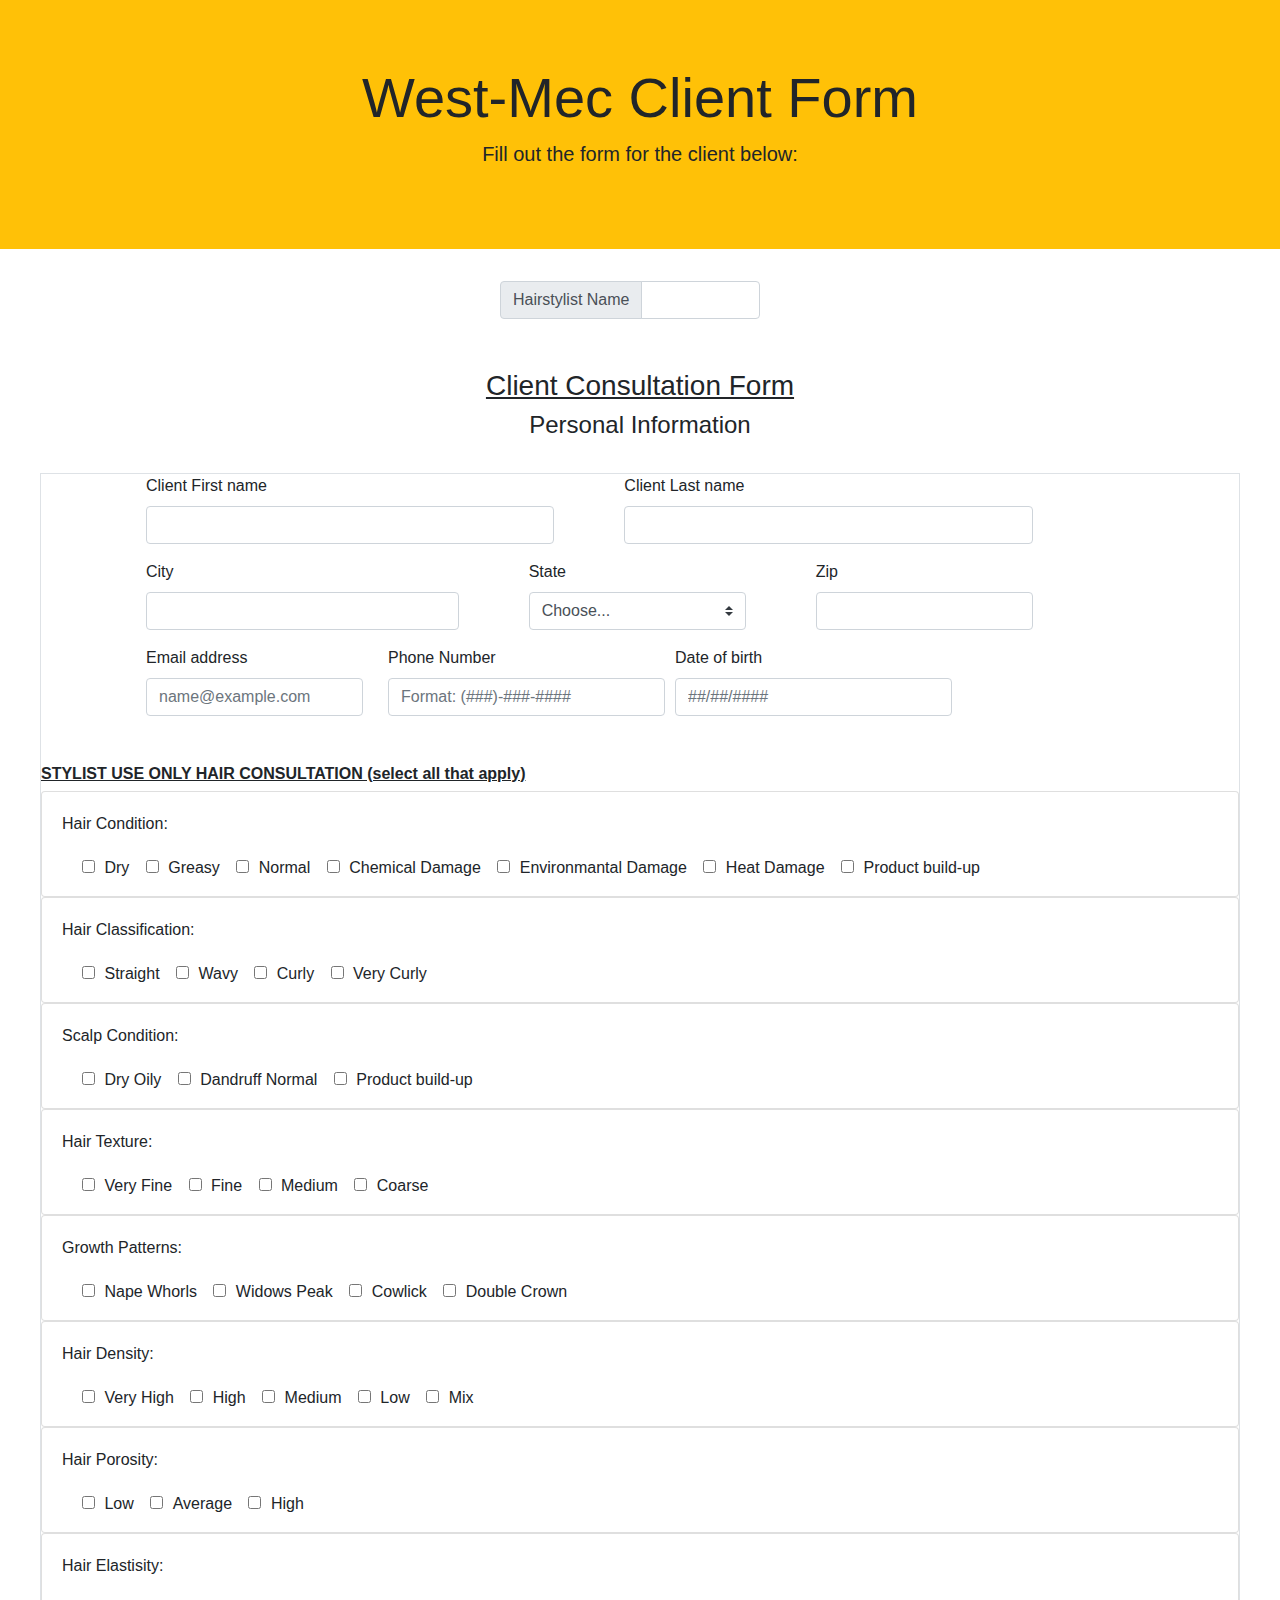
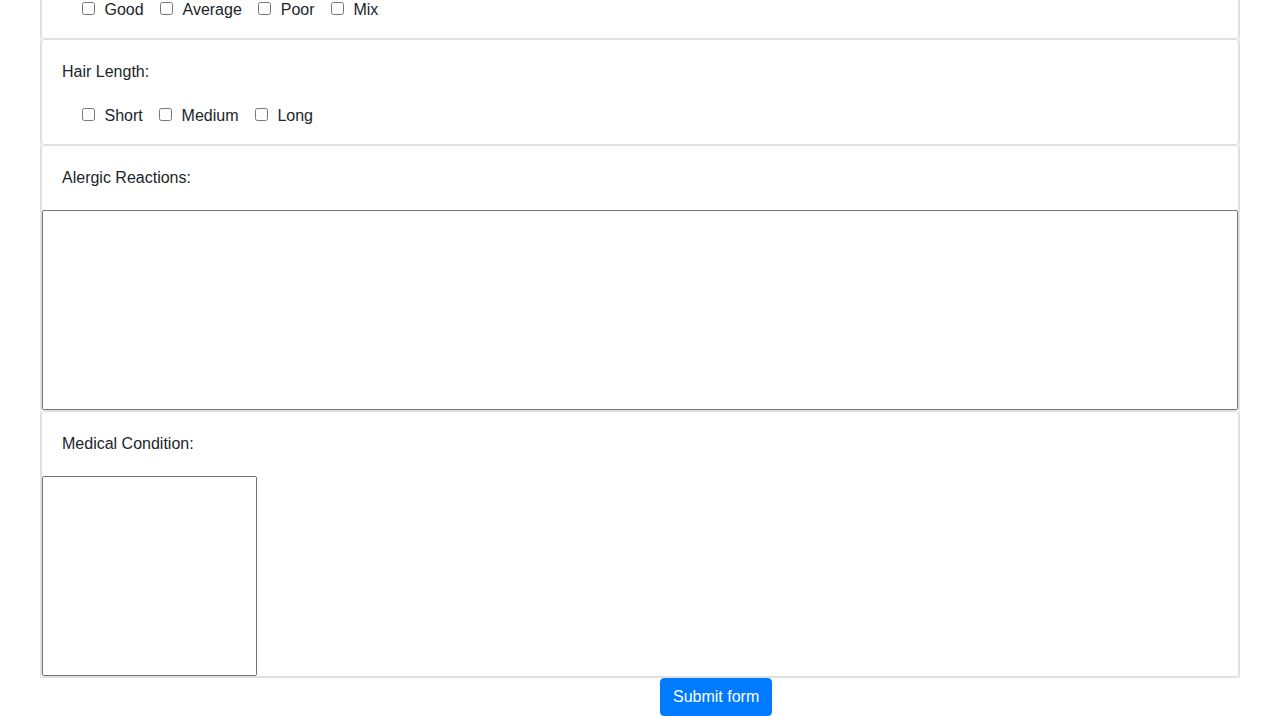
<file: index.html>
<!DOCTYPE html>
<html lang="en">
<head>
    <meta charset="UTF-8">
    <meta name="viewport" content="width=device-width, initial-scale=1.0">
    <meta http-equiv="X-UA-Compatible" content="ie=edge">
    <title>Home</title>
  <!-- CSS only -->
<link rel="stylesheet" href="https://stackpath.bootstrapcdn.com/bootstrap/4.5.2/css/bootstrap.min.css" integrity="sha384-JcKb8q3iqJ61gNV9KGb8thSsNjpSL0n8PARn9HuZOnIxN0hoP+VmmDGMN5t9UJ0Z" crossorigin="anonymous">
<link rel="stylesheet" href="form.css">
</head>
<body>
        <div class="jumbotron jumbotron-fluid text-sm-center bg-warning">
                <div class="container" id="bigThing">
                  <h1 class="display-4">West-Mec Client Form</h1>
                  <p class="lead">Fill out the form for the client below:</p>
                </div>
              </div>
              <div class="input-group" style="padding-left: 500px; padding-right: 20px; padding-bottom: 50px;">
                <div class="input-group-prepend">
                  <span class="input-group-text" id="HName_box">Hairstylist Name</span>
                </div>
                <input type="text" class="form-control" style="margin-right: 500px;">
          </div>
          <h3 style="text-align: center;"><u>Client Consultation Form</u></h2>
          <h4 style="text-align: center; padding-bottom:25px ;">Personal Information</h4>
    <form class="needs-validation border " novalidate style="margin-left: 40px; margin-right: 40px;">
        <div class="form-row" style="padding-left:60px; " >
          <div class="col-md-5 mb-3" style="padding-left: 50px; padding-right: 20px;">
            <label for="validationCustom01">Client First name</label>
            <input type="text" class="form-control" id="validationCustom01" value="" required>
            <div class="valid-feedback">
              Looks good!
            </div>
          </div>
          <div class="col-md-5 mb-7" style="padding-left: 50px; padding-right: 20px;">
            <label for="validationCustom02"> Client Last name</label>
            <input type="text" class="form-control" id="validationCustom02" value="" required>
            <div class="valid-feedback">
              Looks good!
            </div>
          </div>
        </div>
        <div class="form-row" style="padding-left:60px; ">
          <div class="col-md-4 mb-3" style=" padding-left: 50px; padding-right: 20px; ">
            <label for="validationCustom03">City</label>
            <input type="text" class="form-control" id="validationCustom03" required>
            <div class="invalid-feedback">
              Please provide a valid city.
            </div>
          </div>
         
          <div class="col-md-3 mb-3" style="padding-left: 50px; padding-right: 20px;">
            <label for="validationCustom04">State</label>
            <select class="custom-select" id="validationCustom04" required>
              <option selected disabled value="">Choose...</option>
              <option>Alabama</option>
              <option>Alaska</option>
              <option>Arizona</option>
              <option>Arkansas</option>
              <option>California</option>
              <option>Colorado</option>
              <option>Connecticut</option>
              <option>Delaware</option>
              <option>Florida</option>
              <option>Georgia</option>
              <option>Hawaii</option>
              <option>Idaho</option>
              <option>Illinois</option>
              <option>Indiana</option>
              <option>Iowa</option>
              <option>Kansas</option>
              <option>Kentucky</option>
              <option>Louisiana</option>
              <option>Maine</option>
              <option>Maryland</option>
              <option>Massachusetts</option>
              <option>Michigan</option>
              <option>Minnesota</option>
              <option>Mississippi</option>
              <option>Missouri</option>
              <option>Montana</option>
              <option>Nebraska</option>
              <option>Nevada</option>
              <option>New Hampshire</option>
              <option>New Jersey</option>
              <option>New Mexico</option>
              <option>New York</option>
              <option>North Carolina</option>
              <option>North Dakota</option>
              <option>Ohio</option>
              <option>Oklahoma</option>
              <option>Oregon</option>
              <option>Pennsylvania</option>
              <option>Rhode Island</option>
              <option>South Carolina</option>
              <option>South Dakota</option>
              <option>Tennessee</option>
              <option>Texas</option>
              <option>Utah</option>
              <option>Vermont</option>
              <option>Virginia</option>
              <option>Washington</option>
              <option>West Virginia</option>
              <option>Wisconsin</option>
              <option>Wyoming</option>
            </select>
            <div class="invalid-feedback">
              Please select a valid state.
            </div>
          </div>
          <div class="col-md-3 mb-3" style="padding-left: 50px; padding-right: 20px;">
            <label for="validationCustom05">Zip</label>
            <input type="text" class="form-control" id="validationCustom05" required>
            <div class="invalid-feedback">
              Please provide a valid zip.
            </div>
          </div>
          <div class="col-md-3 mb-3" style="padding-left: 50px; padding-right: 20px;">
            <div class="form-group">
              <label for="exampleFormControlInput1">Email address</label>
              <input type="email" class="form-control" id="exampleFormControlInput1" placeholder="name@example.com">
            </div>
          </div>
          <div class="col-md-3 mb-3">
            <div class="form-group">
              <label for="phone">Phone Number</label>
              <input type="tel" class="form-control" id="phone"  name="phone" pattern="^\d{10}$|^(\(\d{3}\)\s*)?\d{3}[\s-]?\d{4}$" placeholder="Format: (###)-###-####">
            </div>
          </div>
          <div class="col-md-3 mb-3">
            <div class="form-group">
              <label for="exampleFormControlInput1">Date of birth</label>
              <input type="text" class="form-control" id="validationCustom05" pattern="(?:19|20)\[0-9\]{2}-(?:(?:0\[1-9\]|1\[0-2\])-(?:0\[1-9\]|1\[0-9\]|2\[0-9\])|(?:(?!02)(?:0\[1-9\]|1\[0-2\])-(?:30))|(?:(?:0\[13578\]|1\[02\])-31))" 
              placeholder="##/##/####" required>
            </div>
          </div>
        </div>
        <div class="form-group">
          <div class="form-check">
            <div class="invalid-feedback">
              Do not forget to fill in any boxes
            </div>
          </div>
        </div>


<!-- hairstyling options -->
      
      
      <section>
        <h6><u><b>STYLIST USE ONLY  HAIR CONSULTATION (select all that apply)</b></u></h6>
<!------------------------------------------------ hair condition ------------------------------------------------>
        <div class="card">
          <div class="card-body">
            Hair Condition:
          </div>
          <ul class="checkList" id="conditions">
              <div class="form-check form-check-inline checks">
                <input class="form-check-input" type="checkbox" id="inlineCheckbox1" value="option1">
                <label class="form-check-label" for="inlineCheckbox1">Dry</label>
              </div>
              <div class="form-check form-check-inline checks">
                <input class="form-check-input" type="checkbox" id="inlineCheckbox2" value="option2">
                <label class="form-check-label" for="inlineCheckbox2">Greasy</label>
              </div>
              <div class="form-check form-check-inline checks">
                <input class="form-check-input" type="checkbox" id="inlineCheckbox1" value="option3">
                <label class="form-check-label" for="inlineCheckbox3">Normal</label>
              </div>
              <div class="form-check form-check-inline checks">
                <input class="form-check-input" type="checkbox" id="inlineCheckbox2" value="option4">
                <label class="form-check-label" for="inlineCheckbox4">Chemical Damage</label>
              </div>
              <div class="form-check form-check-inline checks">
                <input class="form-check-input" type="checkbox" id="inlineCheckbox1" value="option5">
                <label class="form-check-label" for="inlineCheckbox5">Environmantal Damage</label>
              </div>
              <div class="form-check form-check-inline checks">
                <input class="form-check-input" type="checkbox" id="inlineCheckbox2" value="option6">
                <label class="form-check-label" for="inlineCheckbox6">Heat Damage</label>
              </div>
              <div class="form-check form-check-inline checks">
                <input class="form-check-input" type="checkbox" id="inlineCheckbox1" value="option7">
                <label class="form-check-label" for="inlineCheckbox7">Product build-up</label>
              </div>
          </ul checks>
        </div>

<!------------------------------------------------ hair classification ------------------------------------------------>
        <div class="card">
          <div class="card-body">
            Hair Classification:
          </div>
          <ul class="checkList" id="classification">
            <div class="form-check form-check-inline checks">
              <input class="form-check-input" type="checkbox" id="inlineCheckbox1" value="option1">
              <label class="form-check-label" for="inlineCheckbox1">Straight</label>
            </div>
            <div class="form-check form-check-inline checks">
              <input class="form-check-input" type="checkbox" id="inlineCheckbox1" value="option1">
              <label class="form-check-label" for="inlineCheckbox1">Wavy</label>
            </div>
            <div class="form-check form-check-inline checks">
              <input class="form-check-input" type="checkbox" id="inlineCheckbox1" value="option1">
              <label class="form-check-label" for="inlineCheckbox1">Curly</label>
            </div>
            <div class="form-check form-check-inline checks">
              <input class="form-check-input" type="checkbox" id="inlineCheckbox1" value="option1">
              <label class="form-check-label" for="inlineCheckbox1">Very Curly</label>
            </div>

          </ul>
        </div>

<!------------------------------------------------ scalp condition ------------------------------------------------>
        <div class="card">
          <div class="card-body">
            Scalp Condition:
          </div>
          <ul class="checkList" id="scalp">
            <div class="form-check form-check-inline checks">
              <input class="form-check-input" type="checkbox" id="inlineCheckbox1" value="option1">
              <label class="form-check-label" for="inlineCheckbox1">Dry Oily</label>
            </div>
            <div class="form-check form-check-inline checks">
              <input class="form-check-input" type="checkbox" id="inlineCheckbox1" value="option1">
              <label class="form-check-label" for="inlineCheckbox1">Dandruff Normal</label>
            </div>
            <div class="form-check form-check-inline checks">
              <input class="form-check-input" type="checkbox" id="inlineCheckbox1" value="option1">
              <label class="form-check-label" for="inlineCheckbox1">Product build-up</label>
            </div>

          </ul>
        </div>

<!------------------------------------------------ hair texture ------------------------------------------------>
        <div class="card">
          <div class="card-body">
            Hair Texture:
          </div>
          <ul class="checkList" id="texture">
            <div class="form-check form-check-inline checks">
              <input class="form-check-input" type="checkbox" id="inlineCheckbox1" value="option1">
              <label class="form-check-label" for="inlineCheckbox1">Very Fine</label>
            </div>
            <div class="form-check form-check-inline checks">
              <input class="form-check-input" type="checkbox" id="inlineCheckbox1" value="option1">
              <label class="form-check-label" for="inlineCheckbox1">Fine</label>
            </div>
            <div class="form-check form-check-inline checks">
              <input class="form-check-input" type="checkbox" id="inlineCheckbox1" value="option1">
              <label class="form-check-label" for="inlineCheckbox1">Medium</label>
            </div>
            <div class="form-check form-check-inline checks">
              <input class="form-check-input" type="checkbox" id="inlineCheckbox1" value="option1">
              <label class="form-check-label" for="inlineCheckbox1">Coarse</label>
            </div>

          </ul>
        </div>

<!------------------------------------------------ growth patterns ------------------------------------------------>
        <div class="card">
          <div class="card-body">
            Growth Patterns:
          </div>
          <ul class="checkList" id="growth">
            <div class="form-check form-check-inline checks">
              <input class="form-check-input" type="checkbox" id="inlineCheckbox1" value="option1">
              <label class="form-check-label" for="inlineCheckbox1">Nape Whorls</label>
            </div>
            <div class="form-check form-check-inline checks">
              <input class="form-check-input" type="checkbox" id="inlineCheckbox1" value="option1">
              <label class="form-check-label" for="inlineCheckbox1">Widows Peak</label>
            </div>
            <div class="form-check form-check-inline checks">
              <input class="form-check-input" type="checkbox" id="inlineCheckbox1" value="option1">
              <label class="form-check-label" for="inlineCheckbox1">Cowlick</label>
            </div>
            <div class="form-check form-check-inline checks">
              <input class="form-check-input" type="checkbox" id="inlineCheckbox1" value="option1">
              <label class="form-check-label" for="inlineCheckbox1">Double Crown</label>
            </div>

          </ul>
        </div>

<!------------------------------------------------ hair density ------------------------------------------------>
        <div class="card">
          <div class="card-body">
            Hair Density:
          </div>
          <ul class="checkList" id="density">
            <div class="form-check form-check-inline checks">
              <input class="form-check-input" type="checkbox" id="inlineCheckbox1" value="option1">
              <label class="form-check-label" for="inlineCheckbox1">Very High</label>
            </div>
            <div class="form-check form-check-inline checks">
              <input class="form-check-input" type="checkbox" id="inlineCheckbox1" value="option1">
              <label class="form-check-label" for="inlineCheckbox1">High</label>
            </div>
            <div class="form-check form-check-inline checks">
              <input class="form-check-input" type="checkbox" id="inlineCheckbox1" value="option1">
              <label class="form-check-label" for="inlineCheckbox1">Medium</label>
            </div>
            <div class="form-check form-check-inline checks">
              <input class="form-check-input" type="checkbox" id="inlineCheckbox1" value="option1">
              <label class="form-check-label" for="inlineCheckbox1">Low</label>
            </div>
            <div class="form-check form-check-inline checks">
              <input class="form-check-input" type="checkbox" id="inlineCheckbox1" value="option1">
              <label class="form-check-label" for="inlineCheckbox1">Mix</label>
            </div>

          </ul>
        </div>

<!------------------------------------------------ hair porosity ------------------------------------------------>
        <div class="card">
          <div class="card-body">
            Hair Porosity:
          </div>
          <ul class="checkList" id="porosity">
            <div class="form-check form-check-inline checks">
              <input class="form-check-input" type="checkbox" id="inlineCheckbox1" value="option1">
              <label class="form-check-label" for="inlineCheckbox1">Low</label>
            </div>
            <div class="form-check form-check-inline checks">
              <input class="form-check-input" type="checkbox" id="inlineCheckbox1" value="option1">
              <label class="form-check-label" for="inlineCheckbox1">Average</label>
            </div>
            <div class="form-check form-check-inline checks">
              <input class="form-check-input" type="checkbox" id="inlineCheckbox1" value="option1">
              <label class="form-check-label" for="inlineCheckbox1">High</label>
            </div>

          </ul>
        </div>

<!------------------------------------------------ hair elasticity ------------------------------------------------>
        <div class="card">
          <div class="card-body">
            Hair Elastisity:
          </div>
          <ul class="checkList" id="elasticity">
            <div class="form-check form-check-inline checks">
              <input class="form-check-input" type="checkbox" id="inlineCheckbox1" value="option1">
              <label class="form-check-label" for="inlineCheckbox1">Good</label>
            </div>
            <div class="form-check form-check-inline checks">
              <input class="form-check-input" type="checkbox" id="inlineCheckbox1" value="option1">
              <label class="form-check-label" for="inlineCheckbox1">Average</label>
            </div>
            <div class="form-check form-check-inline checks">
              <input class="form-check-input" type="checkbox" id="inlineCheckbox1" value="option1">
              <label class="form-check-label" for="inlineCheckbox1">Poor</label>
            </div>
            <div class="form-check form-check-inline checks">
              <input class="form-check-input" type="checkbox" id="inlineCheckbox1" value="option1">
              <label class="form-check-label" for="inlineCheckbox1">Mix</label>
            </div>

          </ul>
        </div>

<!------------------------------------------------ hair length ------------------------------------------------>
        <div class="card">
          <div class="card-body">
            Hair Length:
          </div>
          <ul class="checkList" id="length">
            <div class="form-check form-check-inline checks">
              <input class="form-check-input" type="checkbox" id="inlineCheckbox1" value="option1">
              <label class="form-check-label" for="inlineCheckbox1">Short</label>
            </div>
            <div class="form-check form-check-inline checks">
              <input class="form-check-input" type="checkbox" id="inlineCheckbox1" value="option1">
              <label class="form-check-label" for="inlineCheckbox1">Medium</label>
            </div>
            <div class="form-check form-check-inline checks">
              <input class="form-check-input" type="checkbox" id="inlineCheckbox1" value="option1">
              <label class="form-check-label" for="inlineCheckbox1">Long</label>
            </div>

          </ul>
        </div>

<!------------------------------------------------ alergic reactions ------------------------------------------------>
        <div class="card">
          <div class="card-body">
            Alergic Reactions:
          </div>
        <!-- text box -->
        <form>
          <input type="text" id="AR" class="hairText" name="AR">
        </form>
        </div>

<!------------------------------------------------ medical conditions ------------------------------------------------>
          <div class="card">
            <div class="card-body">
              Medical Condition:
            </div>
          <!-- text box -->
          <form>
            <input type="text" id="MC" class="hairText" name="MC">
          </form>

          </div>
      
        </section>

      <button class="btn btn-primary" type="submit" style="margin-left:660px">Submit form</button>
    </form>
      <script>
      // Example starter JavaScript for disabling form submissions if there are invalid fields
      (function() {
        'use strict';
        window.addEventListener('load', function() {
          // Fetch all the forms we want to apply custom Bootstrap validation styles to
          var forms = document.getElementsByClassName('needs-validation');
          // Loop over them and prevent submission
          var validation = Array.prototype.filter.call(forms, function(form) {
            form.addEventListener('submit', function(event) {
              if (form.checkValidity() === false) {
                event.preventDefault();
                event.stopPropagation();
              }
              form.classList.add('was-validated');
            }, false);
          });
        }, false);
      })();
      </script>
      <!-- JS, Popper.js, and jQuery -->
      <script src="https://code.jquery.com/jquery-3.5.1.slim.min.js" integrity="sha384-DfXdz2htPH0lsSSs5nCTpuj/zy4C+OGpamoFVy38MVBnE+IbbVYUew+OrCXaRkfj" crossorigin="anonymous"></script>
      <script src="https://cdn.jsdelivr.net/npm/popper.js@1.16.1/dist/umd/popper.min.js" integrity="sha384-9/reFTGAW83EW2RDu2S0VKaIzap3H66lZH81PoYlFhbGU+6BZp6G7niu735Sk7lN" crossorigin="anonymous"></script>
      <script src="https://stackpath.bootstrapcdn.com/bootstrap/4.5.2/js/bootstrap.min.js" integrity="sha384-B4gt1jrGC7Jh4AgTPSdUtOBvfO8shuf57BaghqFfPlYxofvL8/KUEfYiJOMMV+rV" crossorigin="anonymous"></script>
</body>
</html>
</file>
<file: form.css>
@keyframes example {
    0%   {opacity: 0;}
    100% {opacity: 1;}
  }
  
  div #bigThing{
    animation-name: example;
    animation-duration: 5s;
}

.hairText{
  height: 200px;
}

.checks{
  display: inline-block;
}
</file>
